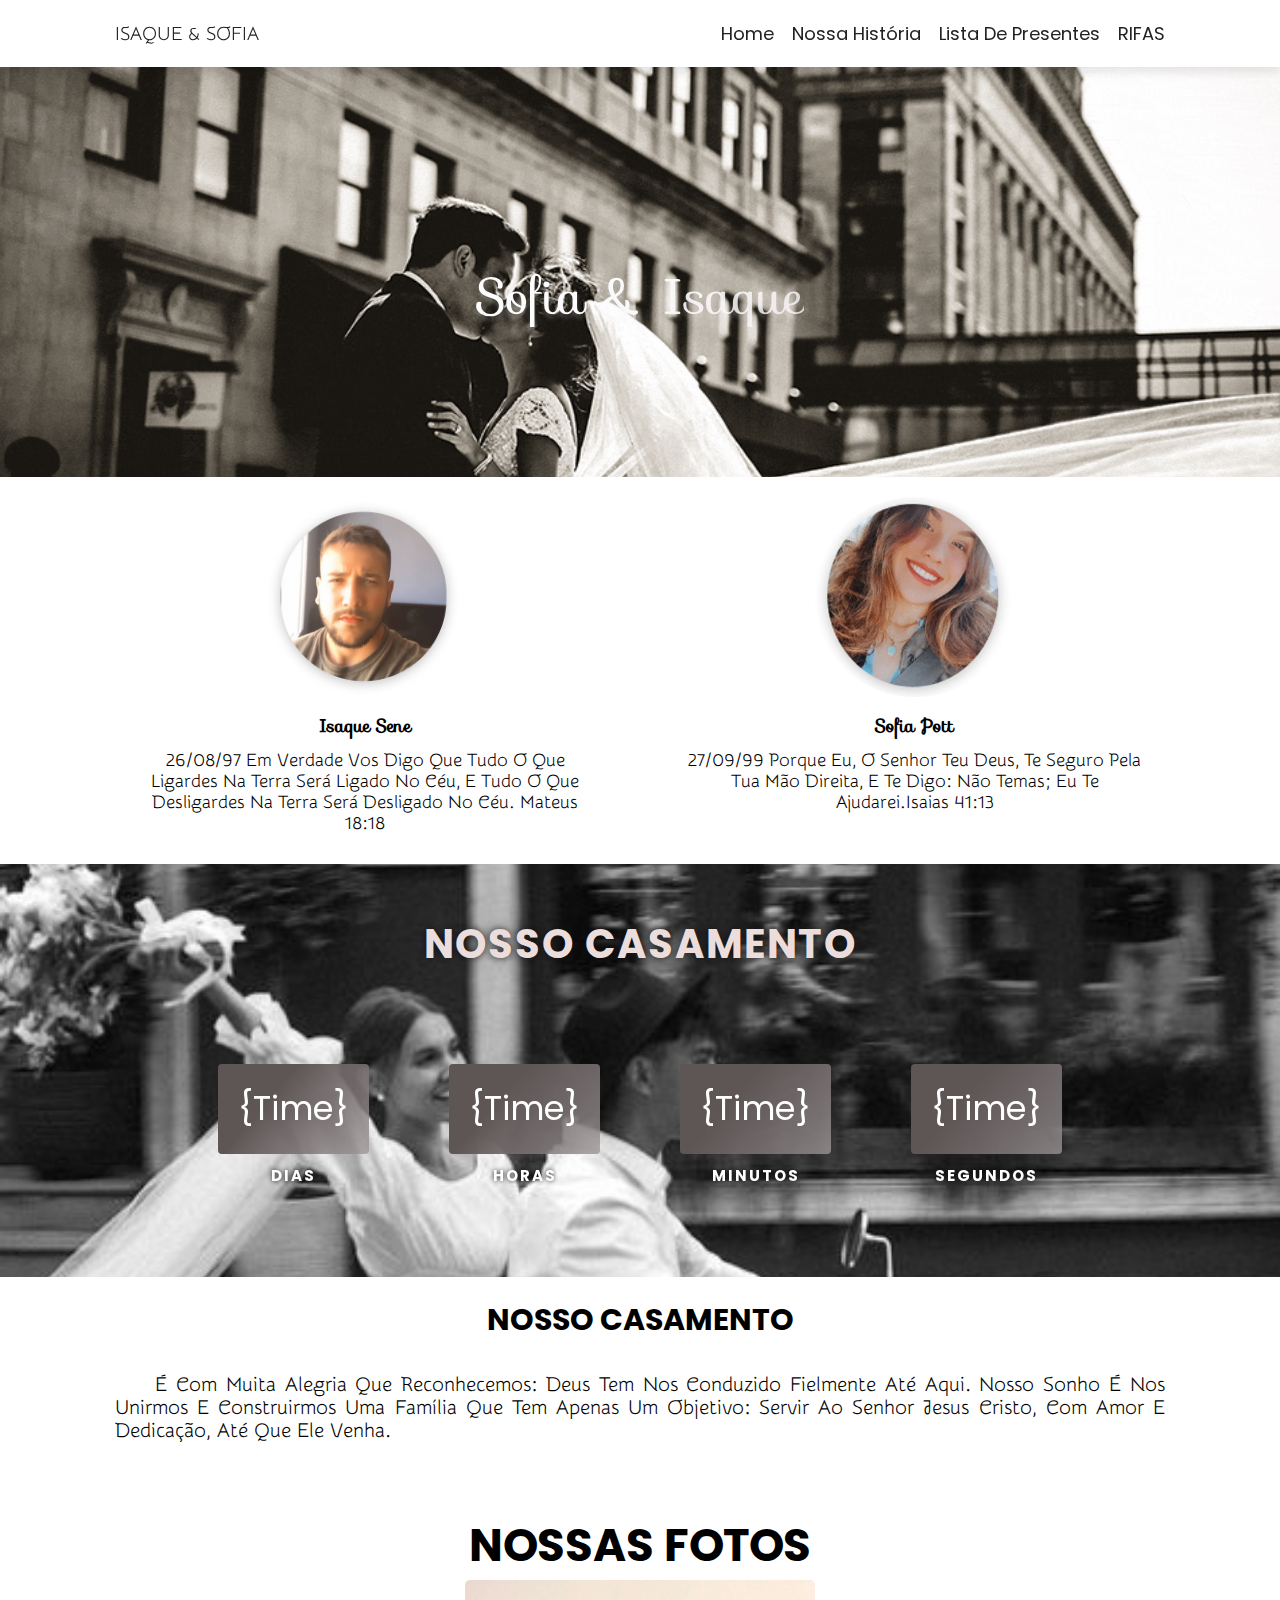
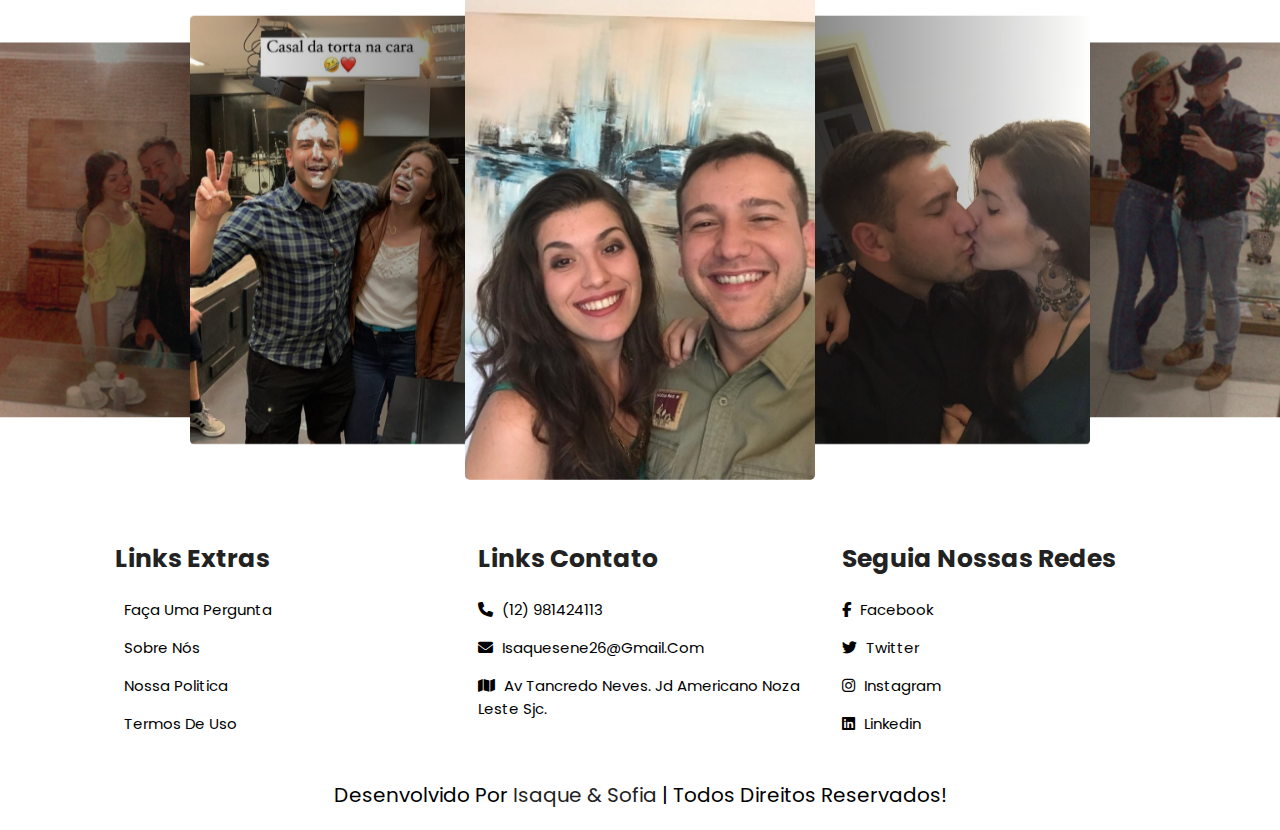
<file: index.html>
<!DOCTYPE html>
<html lang="en">
    <head>
        <meta charset="utf-8">
        <meta http-equiv="X-UA-Compatible" content="IE=edge,Chrome=1">
        <meta name="viewport" content="width=device-width, initial-scale=1.0">
        <title>Home</title>

    <!-- font awesome cdn link -->
    <link rel="stylesheet" href="https://cdnjs.cloudflare.com/ajax/libs/font-awesome/6.2.0/css/all.min.css">    

    <!-- Fronte do site em css -->
    <link rel="stylesheet" href="css/style.css">

    <link rel="stylesheet" href="https://cdn.jsdelivr.net/npm/swiper@8/swiper-bundle.min.css"/>

</head>
<body>

    <section class="header">
        <a href="home.php" class="logo">ISAQUE & SOFIA</a>

        <nav class="navbar">
            <a href="index.html">Home</a>
            <a href="historia.html">Nossa História</a>
            <a href="ListaP.html">Lista de Presentes</a>
            <a href="rifa.html">RIFAS</a>
        </nav>

        <div id="menu-btn" class="fas fa-bars"></div>

    </section>
  
    <div class="heading" style="background:url(image/fundo2.gif) no-repeat">
        <h1>Sofia & Isaque</h1>
    </div>





    
<!--Isaque Sofia Info-->
<section class="infoIS">    
    <div class="box-container">
        <div class="box">
            <img src="image/isaques.jpg" alt="">
            <h3>Isaque Sene</h3>
            <p>26/08/97 Em verdade vos digo que tudo o que ligardes na terra será ligado no céu, e tudo o que desligardes na terra será desligado no céu. Mateus 18:18
            </p>
        </div>
        <div class="box">
            <img src="image/sofias.jpg" alt="">
            <h3>Sofia Pott</h3>
            <p>27/09/99 Porque eu, o Senhor teu Deus, te seguro pela tua mão direita, 
                e te digo: Não temas; eu te ajudarei.Isaias 41:13
            </p>
        </div>
    </div>

</section>


<div class="container" style="background:url(image/sofia.jpg) no-repeat">
    <h1>Nosso Casamento</h1>
    <div class="contagem">
        <div>
            <p id="days">{time}</p>
            <h3>Dias</h3>
        </div>
        <div>
            <p id="hours">{time}</p>
            <h3>Horas</h3>
        </div>
        <div>
            <p id="minutes">{time}</p>
            <h3>Minutos</h3>
        </div>
        <div>
            <p id="seconds">{time}</p>
            <h3>Segundos</h3>
        </div>
    </div>
    <script src="js/conta.js"></script>
</div>

<section>
<div class="historia">
     <h3>NOSSO CASAMENTO</h3>
        <p>
        É com muita alegria que reconhecemos: Deus tem nos conduzido fielmente até aqui. 
        Nosso sonho é nos unirmos e 
        construirmos uma família que tem apenas um objetivo: servir ao Senhor Jesus Cristo, 
        com amor e dedicação, até que Ele venha.
        </p>
</div>
</section>

<div class="home-foto" id="home-foto">
    <h3>Nossas Fotos    </h3>
    <div class="swiper-container foto-slider">
        <div class="swiper-wrapper">
            <div class="swiper-slide"><img src="image/foto1.jpeg" alt=""></div>
            <div class="swiper-slide"><img src="image/foto2.jpeg" alt=""></div>
            <div class="swiper-slide"><img src="image/foto3.jpeg" alt=""></div>
            <div class="swiper-slide"><img src="image/foto4.jpeg" alt=""></div>
            <div class="swiper-slide"><img src="image/foto5.jpeg" alt=""></div>
            <div class="swiper-slide"><img src="image/foto6.jpeg" alt=""></div>
        </div>
    </div>
</div>
  
<section>
    
</section>

<!--Fim Isaque Sofia Info-->

 
<!--Rodape inicio-->
<section class="footer">
    <div class="box-container">
        <div class="box">
            <h3>Links Extras</h3>
            <a href="#"> <i class="fas fa-angle-ri"></i> Faça uma Pergunta</a>
            <a href="#"> <i class="fas fa-angle-ri"></i> Sobre Nós</a>
            <a href="#"> <i class="fas fa-angle-ri"></i> Nossa Politica</a>
            <a href="#"> <i class="fas fa-angle-ri"></i> Termos de Uso</a>
        </div>
        <div class="box">
            <h3>Links Contato</h3>
            <a href="#"> <i class="fas fa-phone"></i> (12) 981424113</a>
            <a href="#"> <i class="fas fa-envelope"></i> isaquesene26@gmail.com</a>
            <a href="#"> <i class="fas fa-map"></i> Av Tancredo Neves. Jd Americano Noza Leste Sjc. </a>
        </div>

        <div class="box">
            <h3>Seguia nossas Redes</h3>
            <a href="#"><i class="fab fa-facebook-f"></i>  Facebook</a>
            <a href="#"><i class="fab fa-twitter"></i>  Twitter</a>
            <a href="#"><i class="fab fa-instagram"></i>  Instagram</a>
            <a href="#"><i class="fab fa-linkedin"></i>  Linkedin</a>
        </div>

    </div>

    <div class="credit"> Desenvolvido por <span> Isaque & Sofia</span> | Todos Direitos Reservados! </div>

</section>


<script src="https://cdn.jsdelivr.net/npm/swiper@8/swiper-bundle.min.js"></script>
<!-- Customização do Js -->
<script src="js/script.js"></script>
    
</body>
</html>
</file>
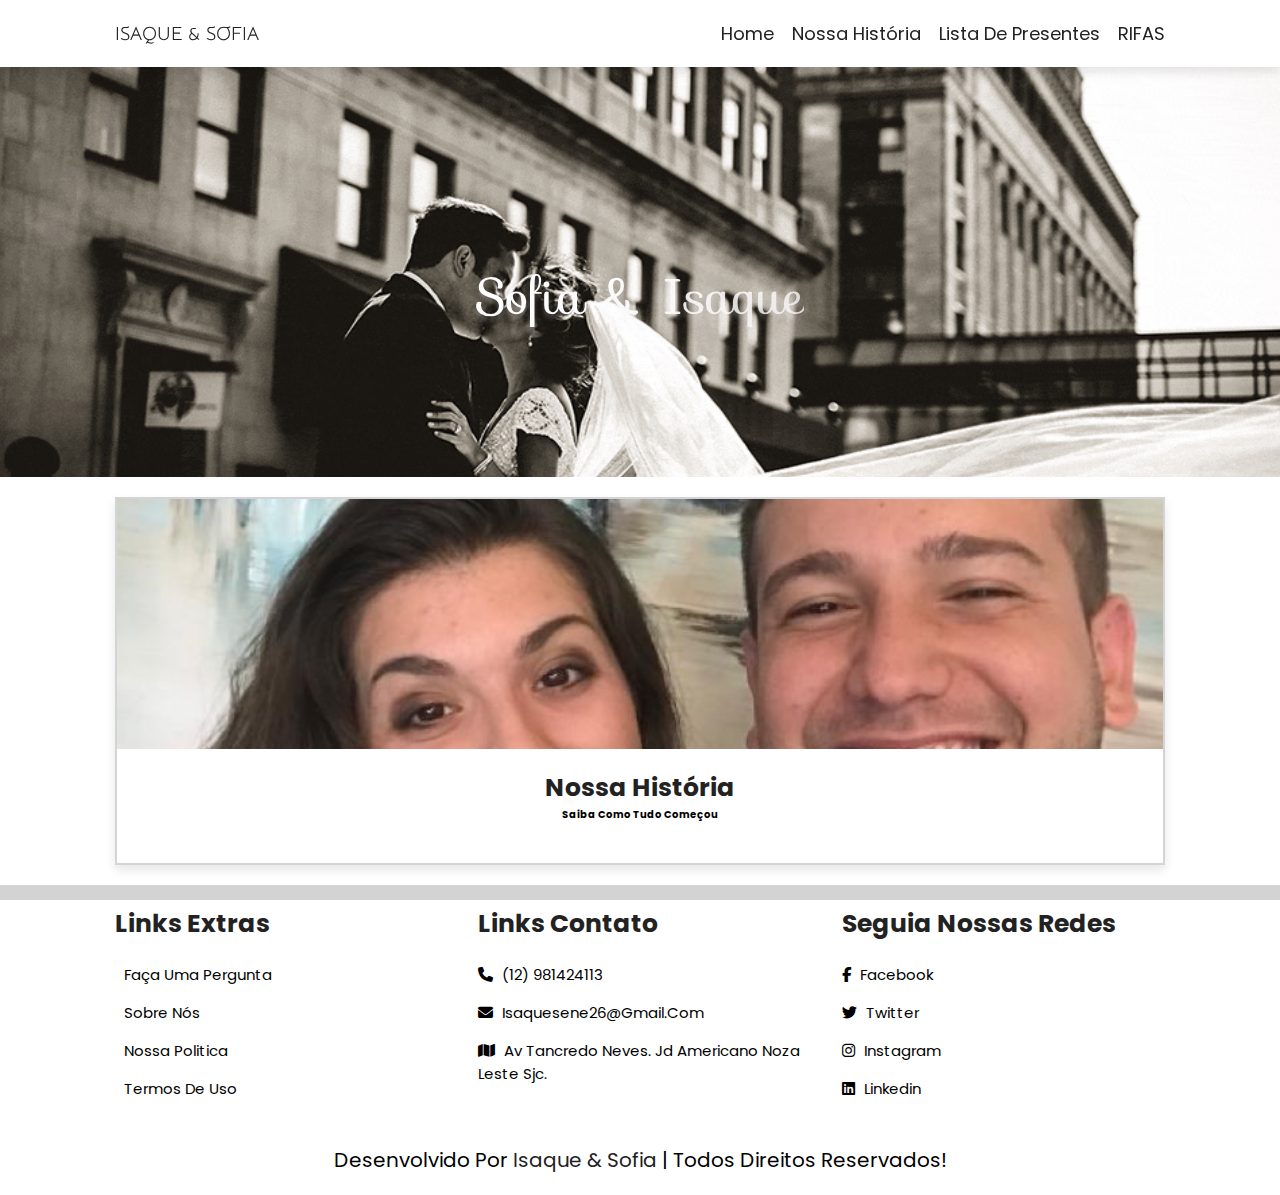
<file: historia.html>
<!DOCTYPE html>
<html lang="en">
    <head>
        <meta charset="utf-8">
        <meta http-equiv="X-UA-Compatible" content="IE=edge,Chrome=1">
        <meta name="viewport" content="width=device-width, initial-scale=1.0">
        <title>Home</title>

    <!-- font awesome cdn link -->
    <link rel="stylesheet" href="https://cdnjs.cloudflare.com/ajax/libs/font-awesome/6.2.0/css/all.min.css">    

    <!-- Fronte do site em css -->
    <link rel="stylesheet" href="css/style.css">

    <link rel="stylesheet" href="https://cdn.jsdelivr.net/npm/swiper@8/swiper-bundle.min.css"/>

</head>
<body>

    <section class="header">
        <a href="home.php" class="logo">ISAQUE & SOFIA</a>

        <nav class="navbar">
            <a href="index.html">Home</a>
            <a href="historia.html">Nossa História</a>
            <a href="ListaP.html">Lista de Presentes</a>
            <a href="#">RIFAS</a>
        </nav>

        <div id="menu-btn" class="fas fa-bars"></div>

    </section>
  
    <div class="heading" style="background:url(image/fundo2.gif) no-repeat">
        <h1>Sofia & Isaque</h1>
    </div>

    
<section class="home-pacotes">
    <div class="box-container">
        <div class="box">
            <div class="image">
                <img src="image/foto1.jpeg" alt="">
            </div>
                <div class="content">
                    <h3>Nossa História</h3>
                    <h4>Saiba como tudo começou</h4>
                    <p>
                    </p>
                </div>
            
            
        </div>
  
    </div>

</section>
<!--Fim Pagina de Orçamento-->




 
<!--Rodape inicio-->
<section class="footer">
    <div class="box-container">
        <div class="box">
            <h3>Links Extras</h3>
            <a href="#"> <i class="fas fa-angle-ri"></i> Faça uma Pergunta</a>
            <a href="#"> <i class="fas fa-angle-ri"></i> Sobre Nós</a>
            <a href="#"> <i class="fas fa-angle-ri"></i> Nossa Politica</a>
            <a href="#"> <i class="fas fa-angle-ri"></i> Termos de Uso</a>
        </div>
        <div class="box">
            <h3>Links Contato</h3>
            <a href="#"> <i class="fas fa-phone"></i> (12) 981424113</a>
            <a href="#"> <i class="fas fa-envelope"></i> isaquesene26@gmail.com</a>
            <a href="#"> <i class="fas fa-map"></i> Av Tancredo Neves. Jd Americano Noza Leste Sjc. </a>
        </div>

        <div class="box">
            <h3>Seguia nossas Redes</h3>
            <a href="#"><i class="fab fa-facebook-f"></i>  Facebook</a>
            <a href="#"><i class="fab fa-twitter"></i>  Twitter</a>
            <a href="#"><i class="fab fa-instagram"></i>  Instagram</a>
            <a href="#"><i class="fab fa-linkedin"></i>  Linkedin</a>
        </div>

    </div>

    <div class="credit"> Desenvolvido por <span> Isaque & Sofia</span> | Todos Direitos Reservados! </div>


</section>


<script src="https://cdn.jsdelivr.net/npm/swiper@8/swiper-bundle.min.js"></script>
<!-- Customização do Js -->
<script src="js/script.js"></script>
    
</body>
</html>
</file>
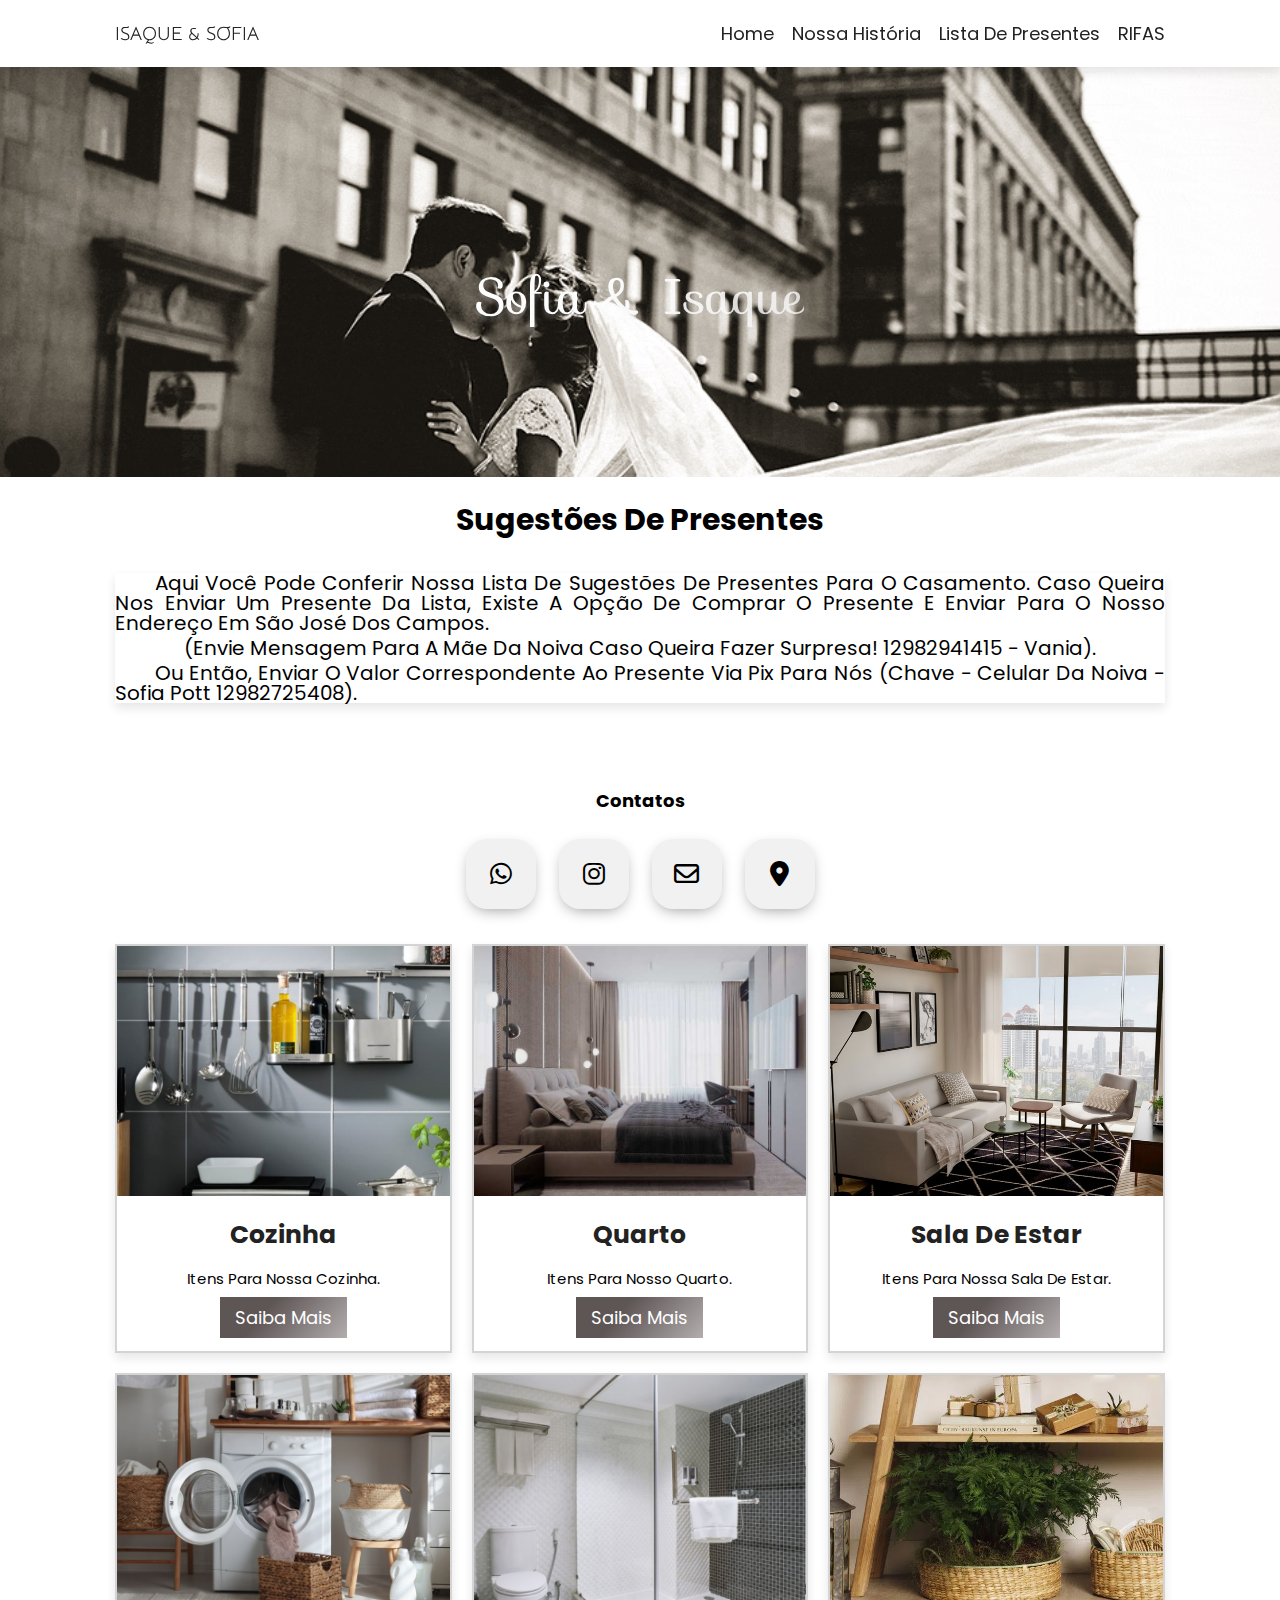
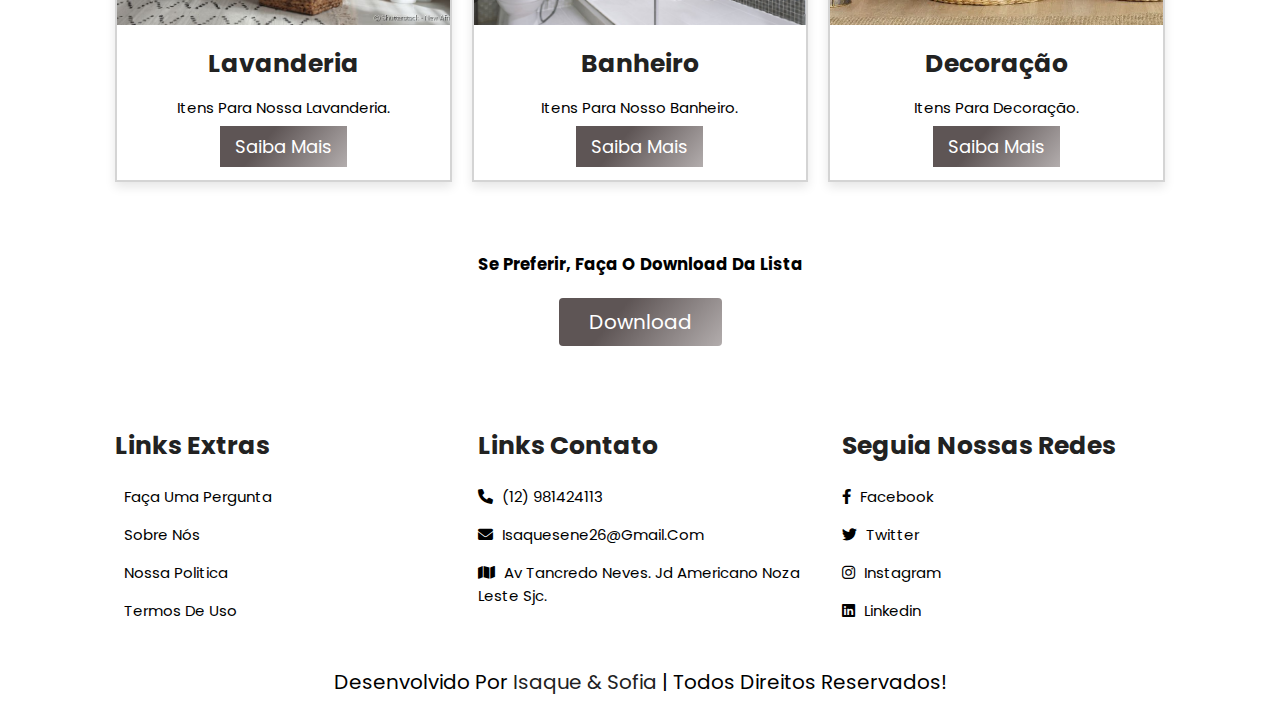
<file: ListaP.html>
<!DOCTYPE html>
<html lang="en">
    <head>
        <meta charset="utf-8">
        <meta http-equiv="X-UA-Compatible" content="IE=edge,Chrome=1">
        <meta name="viewport" content="width=device-width, initial-scale=1.0">
        <title>Home</title>

    <!-- font awesome cdn link -->
    <link rel="stylesheet" href="https://cdnjs.cloudflare.com/ajax/libs/font-awesome/6.2.0/css/all.min.css">    

    <!-- Fronte do site em css -->
    <link rel="stylesheet" href="css/style.css">

    <link rel="stylesheet" href="https://cdn.jsdelivr.net/npm/swiper@8/swiper-bundle.min.css"/>

     <link rel="stylesheet" href="https://cdnjs.cloudflare.com/ajax/libs/font-awesome/6.0.0/css/all.min.css">

</head>
<body>

    <section class="header">
        <a href="home.php" class="logo">ISAQUE & SOFIA</a>

        <nav class="navbar">
            <a href="index.html">Home</a>
            <a href="historia.html">Nossa História</a>
            <a href="ListaP.html">Lista de Presentes</a>
            <a href="rifa.html">RIFAS</a>
        </nav>

        <div id="menu-btn" class="fas fa-bars"></div>

    </section>
  
    <div class="heading" style="background:url(image/fundo2.gif) no-repeat">
        <h1>Sofia & Isaque</h1>
    </div>

    <section>
<div class="LP">
     <h3>Sugestões de Presentes</h3>
        <div class="box">
            <p>
                <P>
                    Aqui você pode conferir nossa lista de sugestões de presentes para o casamento. 
                    Caso queira nos enviar um presente da lista, existe a opção de comprar o presente e enviar para o nosso endereço em São José dos Campos. 
                </P>
                <span>(envie mensagem para a mãe da noiva caso queira fazer surpresa! 12982941415 - Vania).</span>
                <p>
                    Ou então, enviar o valor correspondente ao presente via pix para nós (chave -  celular da Noiva - Sofia Pott 12982725408). 
                </p>
            </p>
        </div>
</div>
</section>

<div class="page">
    <div class="logos">
       <h4>Contatos</h4>
    </div>
    <div class="icon">
            <a href="https://api.whatsapp.com/send?phone=5512982725408&text=Sofia+12982725408" class="btns"><i class="fab fa-whatsapp"></i></a>
            <a href="" class="btns"><i class="fab fa-instagram"></i></a>
            <a href="https://api.whatsapp.com/send?phone=5512982725408&text=Sofia+12982725408" class="btns"><i class="fa-regular fa-envelope"></i></a>
            <a onclick="localiza()" href="" class="btns"><i class="fa-sharp fa-solid fa-location-dot"></i></a>
    </div>
</div>




<!--Inicio Pagina de Orçamento-->
<section class="home-pacotes">
    <div class="box-container">
        <div class="box">
            <div class="image">
                <img src="image/cozinha.jpg" alt="">
            </div>
                <div class="content">
                    <h3>Cozinha</h3>
                    <p>Itens para nossa cozinha.
                    </p>
                    <a href="cozinha.html" class="btn_lista">Saiba mais</a>
                </div>
            
            
        </div>

        <div class="box">
            <div class="image">
                <img src="image/quarto.jpg" alt="">
            </div>
                <div class="content">
                    <h3>Quarto</h3>
                    <p>Itens para nosso quarto.
                    </p>
                    <a href="quarto.html" class="btn_lista">Saiba mais</a>
                </div>
            
            
        </div>

        <div class="box">
            <div class="image">
                <img src="image/sala.jpg" alt="">
            </div>
                <div class="content">
                    <h3>Sala de Estar</h3>
                    <p> Itens para nossa Sala de Estar.
                    </p>
                    <a href="sala.html" class="btn_lista">Saiba mais</a>
                </div>
            
            
        </div>


        <div class="box">
            <div class="image">
                <img src="image/lavanderia.jpg" alt="">
            </div>
                <div class="content">
                    <h3>Lavanderia</h3>
                    <p> Itens para nossa Lavanderia.
                    </p>
                    <a href="lavanderia.html" class="btn_lista">Saiba mais</a>
                </div>
            
            
        </div>

        <div class="box">
            <div class="image">
                <img src="image/banheiro.jpg" alt="">
            </div>
                <div class="content">
                    <h3>Banheiro</h3>
                    <p>Itens para nosso Banheiro.
                    </p>
                    <a href="banheiro.html" class="btn_lista">Saiba mais</a>
                </div>
            
            
        </div>

        <div class="box">
            <div class="image">
                <img src="image/decora.jpg" alt="">
            </div>
                <div class="content">
                    <h3>Decoração</h3>
                    <p>Itens para Decoração.
                    </p>
                    <a class="btn_lista" onclick="decora()">Saiba mais</a>
                </div>
            
            
        </div>
    </div>

</section>
<!--Fim Pagina de Orçamento-->


<section>
<div class="LP">
    <h5>Se preferir, faça o download da lista</h5>
     <a href="https://docs.google.com/document/d/1Xk4Hnt5x6WHCPKVKnpP7yKMfwZR3naonvIzGyz0wxHg/edit?usp=drivesdk" class="btn">Download</a>
</div>

</section>
 
<!--Rodape inicio-->
<section class="footer">
    <div class="box-container">
        <div class="box">
            <h3>Links Extras</h3>
            <a href="#"> <i class="fas fa-angle-ri"></i> Faça uma Pergunta</a>
            <a href="#"> <i class="fas fa-angle-ri"></i> Sobre Nós</a>
            <a href="#"> <i class="fas fa-angle-ri"></i> Nossa Politica</a>
            <a href="#"> <i class="fas fa-angle-ri"></i> Termos de Uso</a>
        </div>
        <div class="box">
            <h3>Links Contato</h3>
            <a href="#"> <i class="fas fa-phone"></i> (12) 981424113</a>
            <a href="#"> <i class="fas fa-envelope"></i> isaquesene26@gmail.com</a>
            <a href="#"> <i class="fas fa-map"></i> Av Tancredo Neves. Jd Americano Noza Leste Sjc. </a>
        </div>

        <div class="box">
            <h3>Seguia nossas Redes</h3>
            <a href="#"><i class="fab fa-facebook-f"></i>  Facebook</a>
            <a href="#"><i class="fab fa-twitter"></i>  Twitter</a>
            <a href="#"><i class="fab fa-instagram"></i>  Instagram</a>
            <a href="#"><i class="fab fa-linkedin"></i>  Linkedin</a>
        </div>

    </div>

   <div class="credit"> Desenvolvido por <span> Isaque & Sofia</span> | Todos Direitos Reservados! </div>


</section>


<script src="https://cdn.jsdelivr.net/npm/swiper@8/swiper-bundle.min.js"></script>
<!-- Customização do Js -->
<script src="js/script.js"></script>
<script src="decora.js"></script>
    
</body>
</html>
</file>
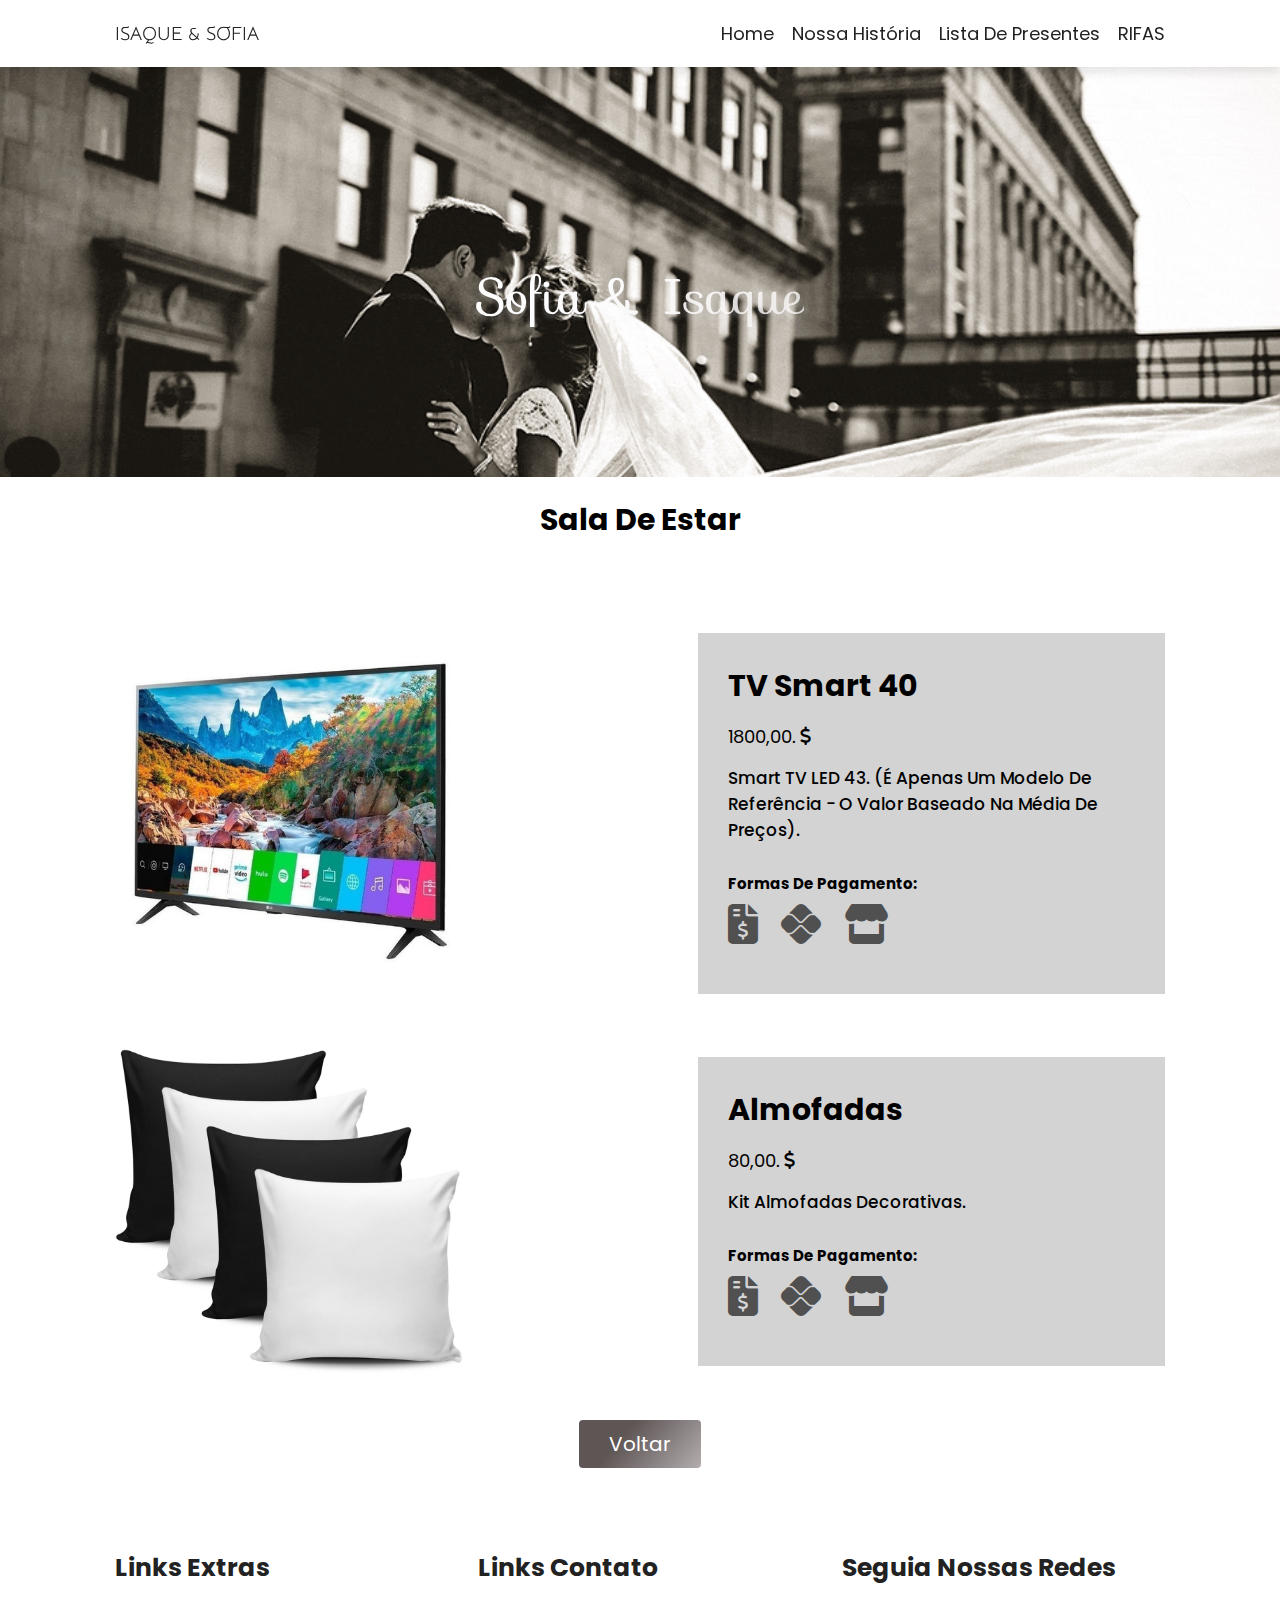
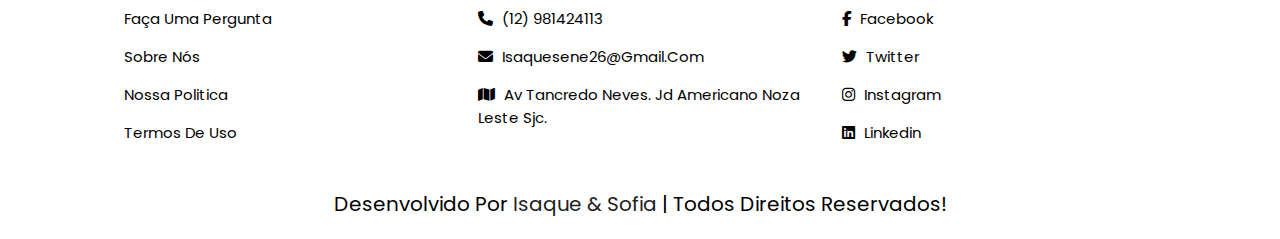
<file: sala.html>
<!DOCTYPE html>
<html lang="en">
    <head>
        <meta charset="utf-8">
        <meta http-equiv="X-UA-Compatible" content="IE=edge,Chrome=1">
        <meta name="viewport" content="width=device-width, initial-scale=1.0">
        <title>Home</title>

    <!-- font awesome cdn link -->
    <link rel="stylesheet" href="https://cdnjs.cloudflare.com/ajax/libs/font-awesome/6.2.0/css/all.min.css">    

    <!-- Fronte do site em css -->
    <link rel="stylesheet" href="css/style.css">

    <link rel="stylesheet" href="https://cdn.jsdelivr.net/npm/swiper@8/swiper-bundle.min.css"/>

     <link rel="stylesheet" href="https://cdnjs.cloudflare.com/ajax/libs/font-awesome/6.1.2/css/all.min.css">

</head>
<body>

    <section class="header">
        <a href="home.php" class="logo">ISAQUE & SOFIA</a>

        <nav class="navbar">
            <a href="index.html">Home</a>
            <a href="História.html">Nossa História</a>
            <a href="ListaP.html">Lista de Presentes</a>
            <a href="rifa.html">RIFAS</a>
        </nav>

        <div id="menu-btn" class="fas fa-bars"></div>

    </section>
  
    <div class="heading" style="background:url(image/fundo2.gif) no-repeat">
        <h1>Sofia & Isaque</h1>
    </div>


<section>
<div class="LP">
     <h3>Sala de Estar</h3>
</div>
</section>


<section class="LISTA">
    <div class="image_LISTA">
        <img src="image/tv.jpg" alt="">
    </div>

    <div class="listas">
        <h3>TV Smart 40</h3>
        <p>
            1800,00.
            <i class="fa-solid fa-dollar-sign"></i>
            <h5>Smart TV LED 43. (É Apenas um modelo de referência - O valor baseado na média de preços).</h5>
        </p>
        <h4>Formas de Pagamento:</h4>
        <div class="iconslist">
        <a href="https://api.whatsapp.com/send?phone=5512982725408&text=Queria+abençoar+vocês+com+TV+1800,00"><i class="fa-solid fa-file-invoice-dollar"></i></a>
        <a href="https://api.whatsapp.com/send?phone=5512982725408&text=Queria+abençoar+vocês+com+TV+1800,00"><i class="fa-brands fa-pix"></i></a>
        <a href="https://www.google.com.br/"><i class="fa-solid fa-store"></i></a>
        </div>
    </div>
</section>



<section class="LISTA">
    <div class="image_LISTA">
        <img src="image/almo.jpg" alt="">
    </div>

    <div class="listas">
        <h3>Almofadas</h3>
        <p>
            80,00.
            <i class="fa-solid fa-dollar-sign"></i>
            <h5>Kit Almofadas Decorativas.</h5>
        </p>
        <h4>Formas de Pagamento:</h4>
        <div class="iconslist">
        <a href="https://api.whatsapp.com/send?phone=5512982725408&text=Queria+abençoar+vocês+com+Almofadas+80,00"><i class="fa-solid fa-file-invoice-dollar"></i></a>
        <a href="https://api.whatsapp.com/send?phone=5512982725408&text=Queria+abençoar+vocês+com+Almofadas+80,00"><i class="fa-brands fa-pix"></i></a>
        <a href="https://www.google.com.br/"><i class="fa-solid fa-store"></i></a>
        </div>
    </div>
</section>


<section>
<div class="LP">
     <a href="ListaP.html" class="btn">Voltar</a>
</div>
</section>





<!--Fim Isaque Sofia Info-->

 
<!--Rodape inicio-->
<section class="footer">
    <div class="box-container">
        <div class="box">
            <h3>Links Extras</h3>
            <a href="#"> <i class="fas fa-angle-ri"></i> Faça uma Pergunta</a>
            <a href="#"> <i class="fas fa-angle-ri"></i> Sobre Nós</a>
            <a href="#"> <i class="fas fa-angle-ri"></i> Nossa Politica</a>
            <a href="#"> <i class="fas fa-angle-ri"></i> Termos de Uso</a>
        </div>
        <div class="box">
            <h3>Links Contato</h3>
            <a href="#"> <i class="fas fa-phone"></i> (12) 981424113</a>
            <a href="#"> <i class="fas fa-envelope"></i> isaquesene26@gmail.com</a>
            <a href="#"> <i class="fas fa-map"></i> Av Tancredo Neves. Jd Americano Noza Leste Sjc. </a>
        </div>

        <div class="box">
            <h3>Seguia nossas Redes</h3>
            <a href="#"><i class="fab fa-facebook-f"></i>  Facebook</a>
            <a href="#"><i class="fab fa-twitter"></i>  Twitter</a>
            <a href="#"><i class="fab fa-instagram"></i>  Instagram</a>
            <a href="#"><i class="fab fa-linkedin"></i>  Linkedin</a>
        </div>

    </div>

   <div class="credit"> Desenvolvido por <span> Isaque & Sofia</span> | Todos Direitos Reservados! </div>


</section>


<script src="https://cdn.jsdelivr.net/npm/swiper@8/swiper-bundle.min.js"></script>
<!-- Customização do Js -->
<script src="js/script.js"></script>
    
</body>
</html>
</file>
<file: css/style.css>
@import url('https://fonts.googleapis.com/css2?family=Poppins:ital,wght@0,200;0,400;0,500;0,600;1,500&display=swap');

@import url('https://fonts.googleapis.com/css2?family=Poppins:ital,wght@0,200;0,400;0,500;0,600;1,500&family=Snippet&display=swap');

@import url('https://fonts.googleapis.com/css2?family=Poppins:ital,wght@0,200;0,400;0,500;0,600;1,500&family=Snippet&family=Sofia&display=swap');

@import url('https://fonts.googleapis.com/css2?family=Poppins:ital,wght@0,200;0,400;0,500;0,600;1,500&family=Red+Hat+Text:ital@1&family=Snippet&family=Sofia&display=swap');

:root{
    --navbar: #E8E9EA;
    --black:#222;
    --white:#fff9;
    --input: #C8C8C8C8;
    --border:0.2rem solid var(--input);
    --box-shadow:0 .5rem 1rem rgba(0,0,0,.1);
    --text-shadow:0 1.5rem 3rem rgba(0,0,0,.3);
    
}


*{
    font-family: 'Poppins', sans-serif;
    margin: 0; padding:  0;
    box-sizing: border-box;
    outline: none; border: none;
    text-decoration: none;
    text-transform: capitalize;
}

html{
    font-size: 62.5%;
    overflow-x: hidden;
}

html::-webkit-scrollbar{
    width: 1rem;
}

html::-webkit-scrollbar-track{
    background-color: var(--white);
}

html::-webkit-scrollbar-thumb{
    background-color: var(--black);
}

/*--------navbar---------*/
section{
    padding: 5rem 10%;
}



.heading{
    background-size: cover !important;
    background-position: center !important;
    padding-top: 20rem;
    padding-bottom: 15rem;
    display: flex;
    align-items: center;
    justify-content: center;
}

.heading h1{
    font-family: 'Sofia', sans-serif;
    font-style: normal;
    font-weight: 200;
    font-size: 50px;
    line-height: 60px;
/* identical to box height, or 60% */

    display: flex;
    align-items: center;

    background: linear-gradient(130.12deg, #ffffff 35.27%, rgba(238, 233, 233, 0.61) 150.54%);
    -webkit-background-clip: text;
    -webkit-text-fill-color: transparent;
    background-clip: text;

    text-shadow: 0px 4px 4px rgba(241, 238, 238, 0.25);
}
.heading h1:hover{
    text-shadow: 0 0 4px #fff;
}

.header{
    position: sticky;
    top: 0; left: 0; right: 0;
    z-index: 10000;
    background-color: var(--white);
    display: flex;
    padding-top: 2rem;
    padding-bottom: 2rem;
    box-shadow: var(--box-shadow);
    align-items: center;
    justify-content: space-between;
}

.header .logo{
    font-family: 'Snippet', sans-serif;
    font-size: 1.9rem;
    color: var(--black);
}

.header .navbar a{
    font-size: 1.8rem;
    margin-left: 1.5rem;
    color: var(--black);

}

.header .navbar a:hover{
    color: rgb(173, 173, 173);
    border: black;
}

#menu-btn{
    font-size: 1.8rem;
    cursor: pointer;
    color: var(--black);
    display: none;
}

.btn{
    color: white;
    background: #8f8788;
    background: linear-gradient(130.12deg, #5e5555 35.27%, rgba(238, 233, 233, 0.61) 150.54%);
    transition: 0.5s ease;
    text-transform: capitalize;
    font-size: 2rem;
    border: none;
    padding: 10px 30px;
    border-radius: 4px;
}
.btn:hover{
    box-shadow: #000000 0 10px 20px -10px;
}


/*---------Info Isaque Sofia--------*/
/*
.infoIS {

    
    .box-container{
         @include grid(29rem);

         .box{
            text-align: center;
            padding: 2rem;
            
            img{
                height: 20rem;
                width: 20rem;
                border-radius: 50%;
                margin-bottom: 1rem; 
            }
         }
    }
          
       
    
}
*/

/*---------------box---------------*/
.infoIS .box-container{
    display: grid;
    grid-template-columns: repeat(auto-fit, minmax(30rem, 1fr));
    justify-content: cente;
    gap: 5rem;
}


.infoIS .box-container .box{
    text-align: center;
}


.infoIS .box-container .box:hover{
    box-shadow: -9px 4px 9px gray;/*sombreado do box*/
    border: .3px .5px solid #eee;
    transition: all 0.3s ease;
}

.infoIS .box-container h3{
    font-family: 'Sofia', sans-serif;
    font-weight: bold;
  font-size: 1.8rem;
}
.infoIS .box-container p{
    font-family: 'Snippet', sans-serif;
    margin: 1rem 2rem;
  font-size: 1.8rem;
}

.infoIS .box-container .box img{
    height: 20rem;
    width: 20rem;
    border-radius: 50%;
    margin-bottom: 1rem;
}
/*---------------box---------------*/



.container{
    width: 100%;
    font-family: 'Red Hat Text', sans-serif;
    background-size: cover !important;
    background-position: center !important;
    padding-top: 5rem;
    padding-bottom: 5rem;
    display: flex;
    flex-direction: column;
    align-items: center;
    justify-content: center;
    object-position: 30px 10px;
    
}

.container h1{
    border: black;
    color: rgb(236, 221, 221);
    font-size: 40px;
    text-transform: uppercase;
    letter-spacing: 2px;
    margin-bottom: 50px;
    background-clip: text;
    text-shadow: 0 0 9px rgb(19, 18, 18);
}

.contagem{
    position: relative;
    flex-wrap: wrap;
    display: flex;
    align-items: center;
    justify-content: space-around;
    text-align: center;
    transform-style: preserve-3d;
    transform: perspective(800px)   
}

.contagem div{
    margin: 40px;
}

.contagem p{
    padding: 20px;
    font-size: 33px;
    background-color: #281625;
    border-radius: 4px;
    color: white;
    background: linear-gradient(130.12deg, #5e5555 35.27%, rgba(238, 233, 233, 0.61) 150.54%);
}
.contagem p:hover{
    background-color: #887c85;
}

.contagem h3{
    color:  white;
    border: black;
    text-shadow: 0 0 5px rgb(19, 18, 18);
    text-transform: uppercase;
    letter-spacing: 2px;
    font-size: 15px;
    margin-top: 10px;
}




/*--------Nossa História------*/
.historia{
    font-size: 20px;
    text-align: center;
    margin-bottom: 50px;
    transition: 0.3s ease;
}
.historia:hover{
    box-shadow: -10px 4px 9px gray;/*sombreado do box*/
}

.historia h3{
    color: black;
    border-style: black;
    font-size: 30px;
    margin-bottom: 30px;
}

.historia p{
    font-family: 'Snippet', sans-serif;
    font-style: normal;
    text-indent: 40px;
    text-align: justify;
    
}


/*------------icons pagar---------------*/
.LISTA .iconslist i{
    font-size: 4rem;
    margin-bottom: 2rem;
    padding-right: 20px;
    color: #505050;
}

.LISTA .iconslist i:hover{
    font-size: 4rem;
    margin-bottom: 2rem;
    padding-right: 20px;
    color: #777373;
}

.LISTA .listas h4{
    font-size: 1.5rem;
    margin: 9px auto;
}

.LISTA h5{
    font-size: 1.7rem;
    font-weight: 500;
}

/*----------listas de presente------------*/

.LP{
    font-size: 20px;
    text-align: center;
    margin-bottom: 50px;
    transition: 0.3s ease;
}


.LP h3{
    color: black;
    border-style: black;
    font-size: 30px;
    margin-bottom: 30px;
}

.LP p{
    font-style: normal;
    
}



.LISTA{
    display: flex;
    align-items: center;
    flex-wrap: wrap;
    top: 0;
}

.LISTA .image_LISTA{
    flex:5  30rem;
    top: 0;
}

.LISTA:hover{
    top: -50px;
}

.LISTA .image_LISTA img{
    width: 60%;
    height: 60%;
}

.LISTA .listas{
    flex: 1 1 41rem;
    padding: 3rem 3rem;
    background: #d3d3d3;
}

.LISTA .listas h3{
    font-size: 3rem;
    color: black;
}

.LISTA .listas p{
    text-align: justify;
    font-size: 1.8rem;
    padding: 1rem 0;
    line-height: 2;
    color: black;
}


.LISTA .listas .btn_lista{
    color: white;
    background: #8f8788;
    background: linear-gradient(130.12deg, #5e5555 35.27%, rgba(238, 233, 233, 0.61) 150.54%);
    transition: 0.5s ease;
    text-transform: capitalize;
    font-size: 2rem;
    border: none;
    padding: 10px 30px;
    cursor: pointer;

}

.LISTA .listas .btn_lista:hover{
    background-color: #887c85;
    box-shadow: #000000 0 10px 20px -10px;
}





/*--------Rifa-----------*/
.RIFA{
    display: flex;
    align-items: center;
    flex-wrap: wrap;
    top: 0;
}

.RIFA .image{
    flex:1 1 41rem;
    top: 0;
}

.RIFA:hover{
    top: -50px;
}

.RIFA .image img{
    width: 100%;
    height: 100%;
}

.RIFA .rifas{
    flex: 1 1 41rem;
    padding: 3rem;
    background: #d3d3d3;
}

.RIFA .rifas h3{
    font-size: 3rem;
    color: black;
}

.RIFA .rifas p{
    text-align: justify;
    font-size: 1.8rem;
    padding: 1rem 0;
    line-height: 2;
    color: black;
}


.RIFA .rifas .btn{
    color: white;
    background: #8f8788;
    background: linear-gradient(130.12deg, #5e5555 35.27%, rgba(238, 233, 233, 0.61) 150.54%);
    transition: 0.5s ease;
    text-transform: capitalize;
    font-size: 2rem;
    border: none;
    padding: 10px 30px;

}

.RIFA .rifas .btn:hover{
    background-color: #887c85;
    box-shadow: #000000 0 10px 20px -10px;
}
/*---------foto-------*/

section{
    padding: 2rem 9%;
}

.home-foto .fotos{
    text-align: center;
    padding: 6rem;
    margin: 2rem auto;
    max-width: 70rem;
}

.home-foto h3{
    color: black;
    font-size: 4.5rem;
    text-transform: uppercase;
    text-align: center;

}

.home-foto .foto-slider .swiper-slide{
    overflow: hidden;
    border-radius: .5rem;
    height: 50rem;
    width: 35rem;
}

.home-foto .foto-slider .swiper-slide img{
    height: 100%;
    width: 100%;
    object-fit: cover;
}

/* Fronte do Roda pe */
.footer{
    background: url(../image/footergray.png) no-repeat;
    background-size: cover;
    background-position: center;
    background-attachment: fixed;
}

.footer .box-container{
    display: grid;
    grid-template-columns: repeat(auto-fit, minmax(25rem, 1fr));
    gap: 4rem;
}

.footer .box-container .box h3{
    color: var(--black);
    font-size: 2.5rem;
    padding-bottom: 2rem;
}

.footer .box-container .box a{
    color: var(--light-white);
    font-size: 1.5rem;
    padding-bottom: 1.5rem;
    display: block;
}

.footer .box-container .box a i{
    color: var(--main-color);
    padding-right: .5rem;
    transition: 2s linear;
}

.footer .box-container .box a:hover i{
    padding-right: 2rem;
}

.footer .credit{
    text-align: center;
    padding-top: 3rem;
    margin-top: 3rem (--input);
    border-top: 1rem (--black);
    font-size: 2rem;
}

.footer .credit span{
        color: #222;
}
.footer .credit span:hover{
    color: var(--white);
}


/* front da seção de pacotes */
.home-pacotes{
    background: var(--light-bg);

}

.home-pacotes .box-container{
    display: grid;
    grid-template-columns: repeat(auto-fit, minmax(30rem, 1fr));
    gap: 2rem;
}

.home-pacotes .box-container .box{
    border: var(--border);
    box-shadow: var(--box-shadow);
    background: var(--white);
    transition: 0.5s ease;
}

.home-pacotes .box-container .box:hover{
    box-shadow: #000000 0 10px 20px -10px;
}

.home-pacotes .box-container .box .btn_lista{
    color: white;
    background: #8f8788;
    background: linear-gradient(130.12deg, #5e5555 35.27%, rgba(238, 233, 233, 0.61) 150.54%);
    transition: 0.5s ease;
    text-transform: capitalize;
    font-size: 1.8rem;
    border: none;
    padding: 8px 15px;
}

.home-pacotes .box-container .box .btn_lista:hover{
    background-color: #887c85;
    box-shadow: #000000 0 10px 20px -10px;
}


.home-pacotes .box-container .box .image{
    height: 25rem;
    overflow: hidden;

}

.home-pacotes .box-container .box .image img{
    height: 100%;
    width: 100%;
    object-fit: cover;
    transition: .2s linear;
}

.home-pacotes .box-container .box .content{
    padding: 2rem;
    text-align: center;
}

.home-pacotes .box-container .box .content h3{
    font-size: 2.5rem;
    color: var(--black);
}

.home-pacotes .box-container .box .content p{
    font-size: 1.5rem;
    color: var(--light-black);
    line-height: 2;
    padding: 1rem 0;
}

.home-pacotes .saiba-mais{
    text-align: center;
    margin-top: 2rem;
}


.LP .box{
    box-shadow: var(--box-shadow);
    background: var(--white);
    transition: 0.5s ease;
}
.LP .box p{
    text-align: justify;
    line-height: 20px;
    text-indent: 40px;
}

.LP h5{
    text-align: center;
    margin: 30px;
}
.page .logos h4{
    text-align: center;
    font-size: 1.8rem;
    padding: 1rem 0;
    line-height: 2;
    color: black;
}

.page{
    display: flex;
    flex-direction: column;
    text-align: center;
}

.icon{
    width: 100%;
}

.btns i{
    line-height: 70px;
    font-size: 25px;
    transition: 0.2s linear;
}

.btns{
    display: inline-block;;
    width: 70px;
    height: 70px; 
    background-color: #f1f1f1;
    margin: 10px;
    border-radius: 30%;
    position: relative;
    box-shadow: 0 5px 15px -5px #00000070;
    color: black;
    overflow: hidden;
}

.btns:hover i{
    transform: scale(1.4);
    color: #f1f1f1;
}

.btns::before{
    content: '';
    position: absolute;
    width: 120%;
    height: 120%;
    transform: rotate(45deg);
    left: -110%;
    top: 90%;
    background-color: #8f8788;
}

.btns:hover::before{
    animation: aaa 0.7s 1;
    top: -10%;
    left: -10%;
}

@keyframes aaa {
    0%{
        left: -110%;
        top: 90%;
    }
    50%{
        left: 10%;
        top: -30%;
    }
    100%{
        top: -10%;
        left: -10%;

    }
}


/* Pagina em Responsivo */
@media (max-width:1200px){
    section{
        padding: 3rem 5%;
    }
}

@media (max-width:991px){

    html{
        font-size: 55%;
    }
        
    section{
        padding: 3rem 2rem;
    }

    p{
        font-size: 16px;
    }
}

@media (max-width:768px){

    .heading h1{
        font-size: 4rem;
    }
    #menu-btn{
        display: inline-block;
        transition: .2s linear;
    }
    #menu-bttn{
        display: inline-block;
        transition: .2s linear;
    }

    #menu-btn.fa-times{
        transform: rotate(180deg);
    }

    .header .navbar{
        position: absolute;
        top:99%; left:0; right:0;
        background-color: var(--white);
        border-top: var(--border);
        padding: 2rem;
        transition: .2s linear;
        /*esconde as opções no responsivo*/
        clip-path: polygon(0 0, 100% 0, 100% 0, 0 0);
    }

    /*Entra o Js*/
    .header .navbar.active{
        clip-path: polygon(0 0, 100% 0, 100% 100%, 0 100%);
    }

    .header .navbar a{
        display: block;
        margin: 2rem;
        text-align: center;
    }

}



/*nossa historia*/






@media (max-width:550px){

    html{
        font-size: 50%;
    }
    
    .heading-title{
        font-size: 3.5rem;

    }

    .home .slide .content h3{
        font-size: 10vw;
    }
}

@media (max-width: 768px){
    .container{
        max-width: auto;
        padding: 0 20px;
    }
    .container h1{
        text-align: center;
    }
    .home-foto .foto-slider .swiper-slide{
        width: 27rem;
    }
}
</file>
